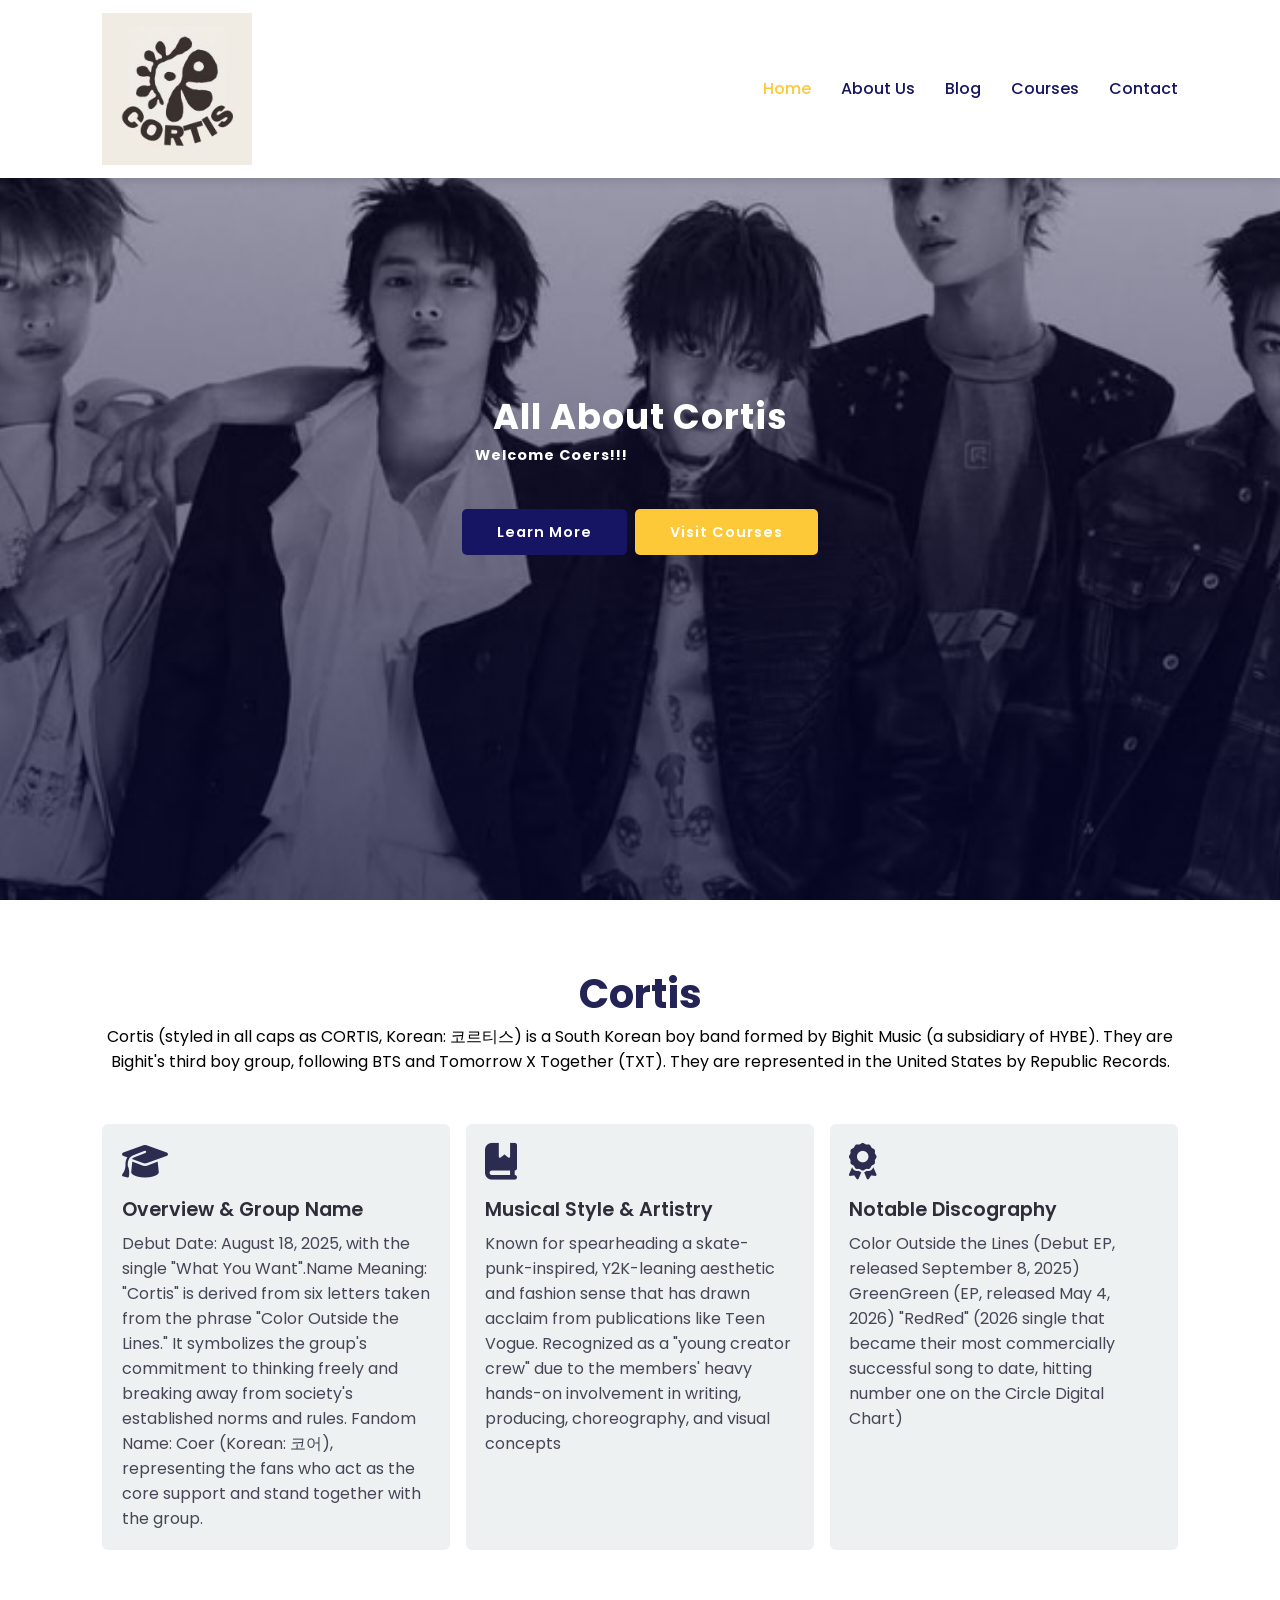
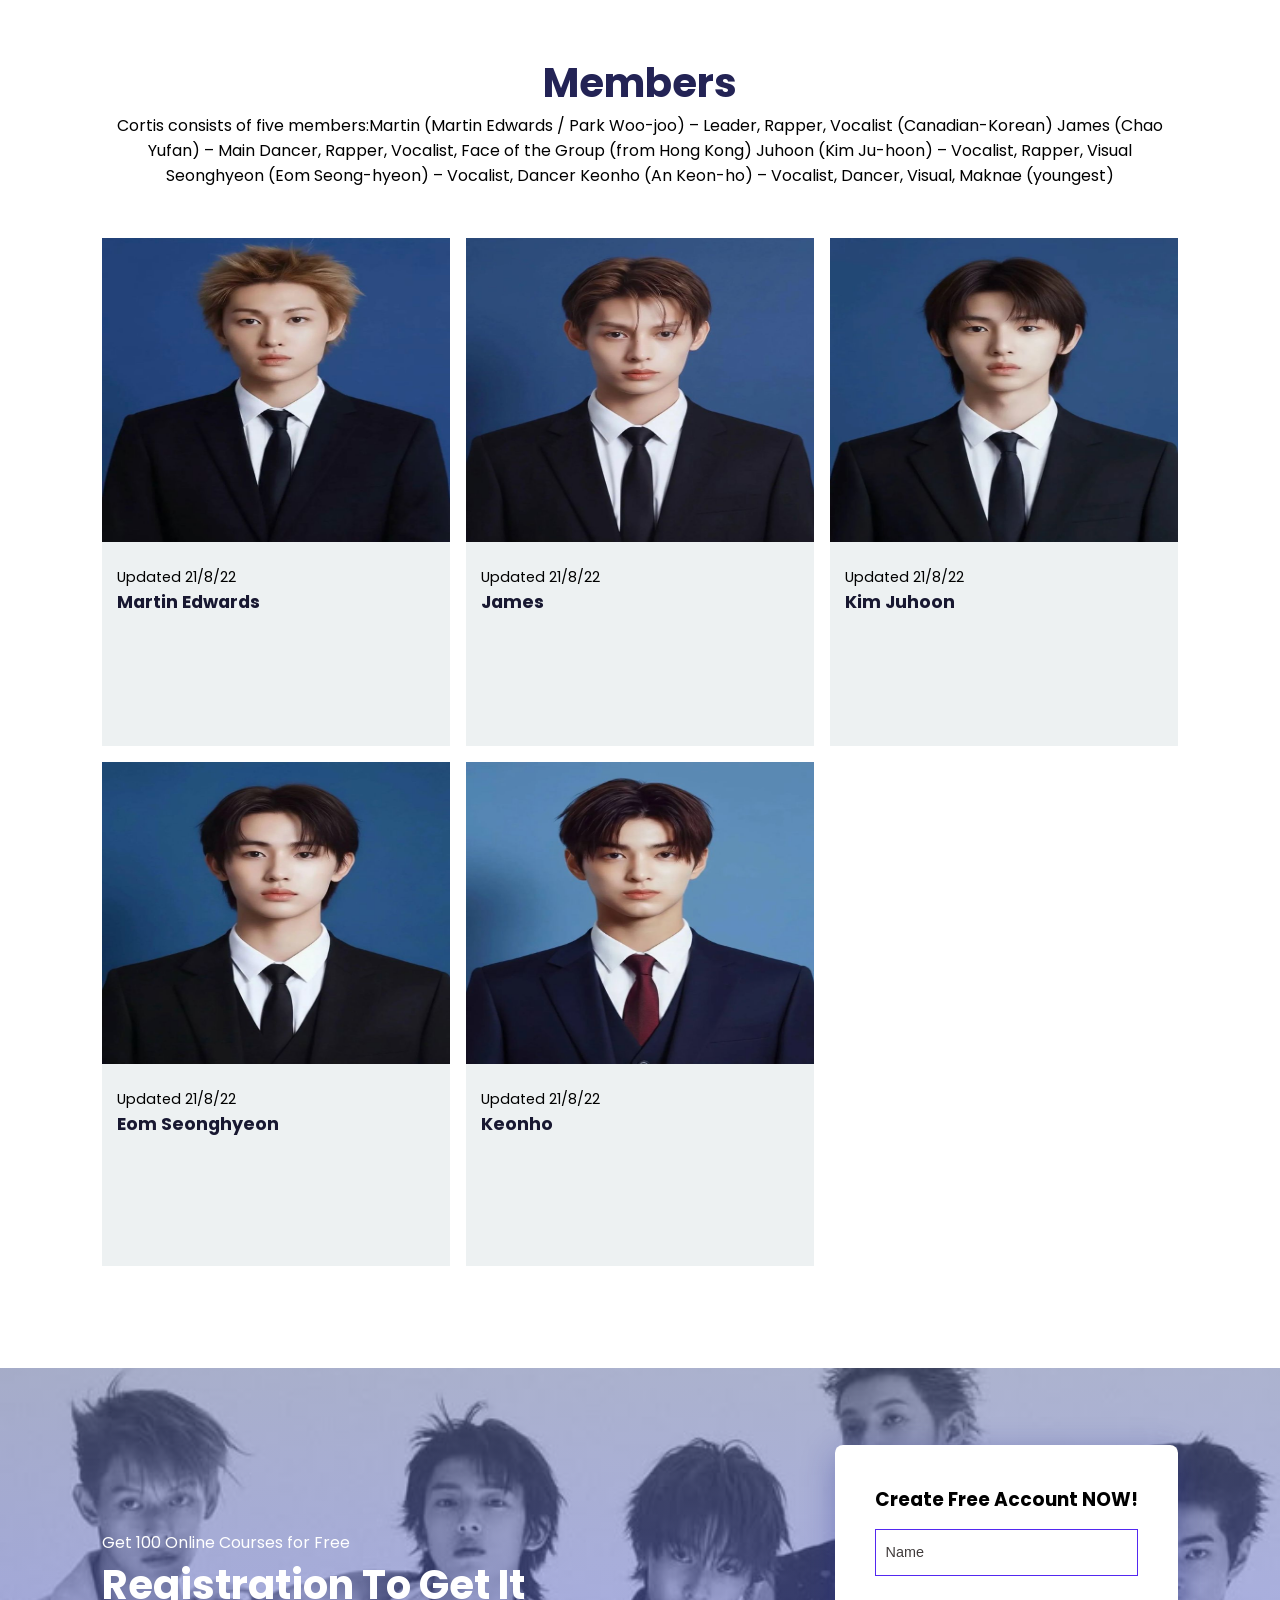
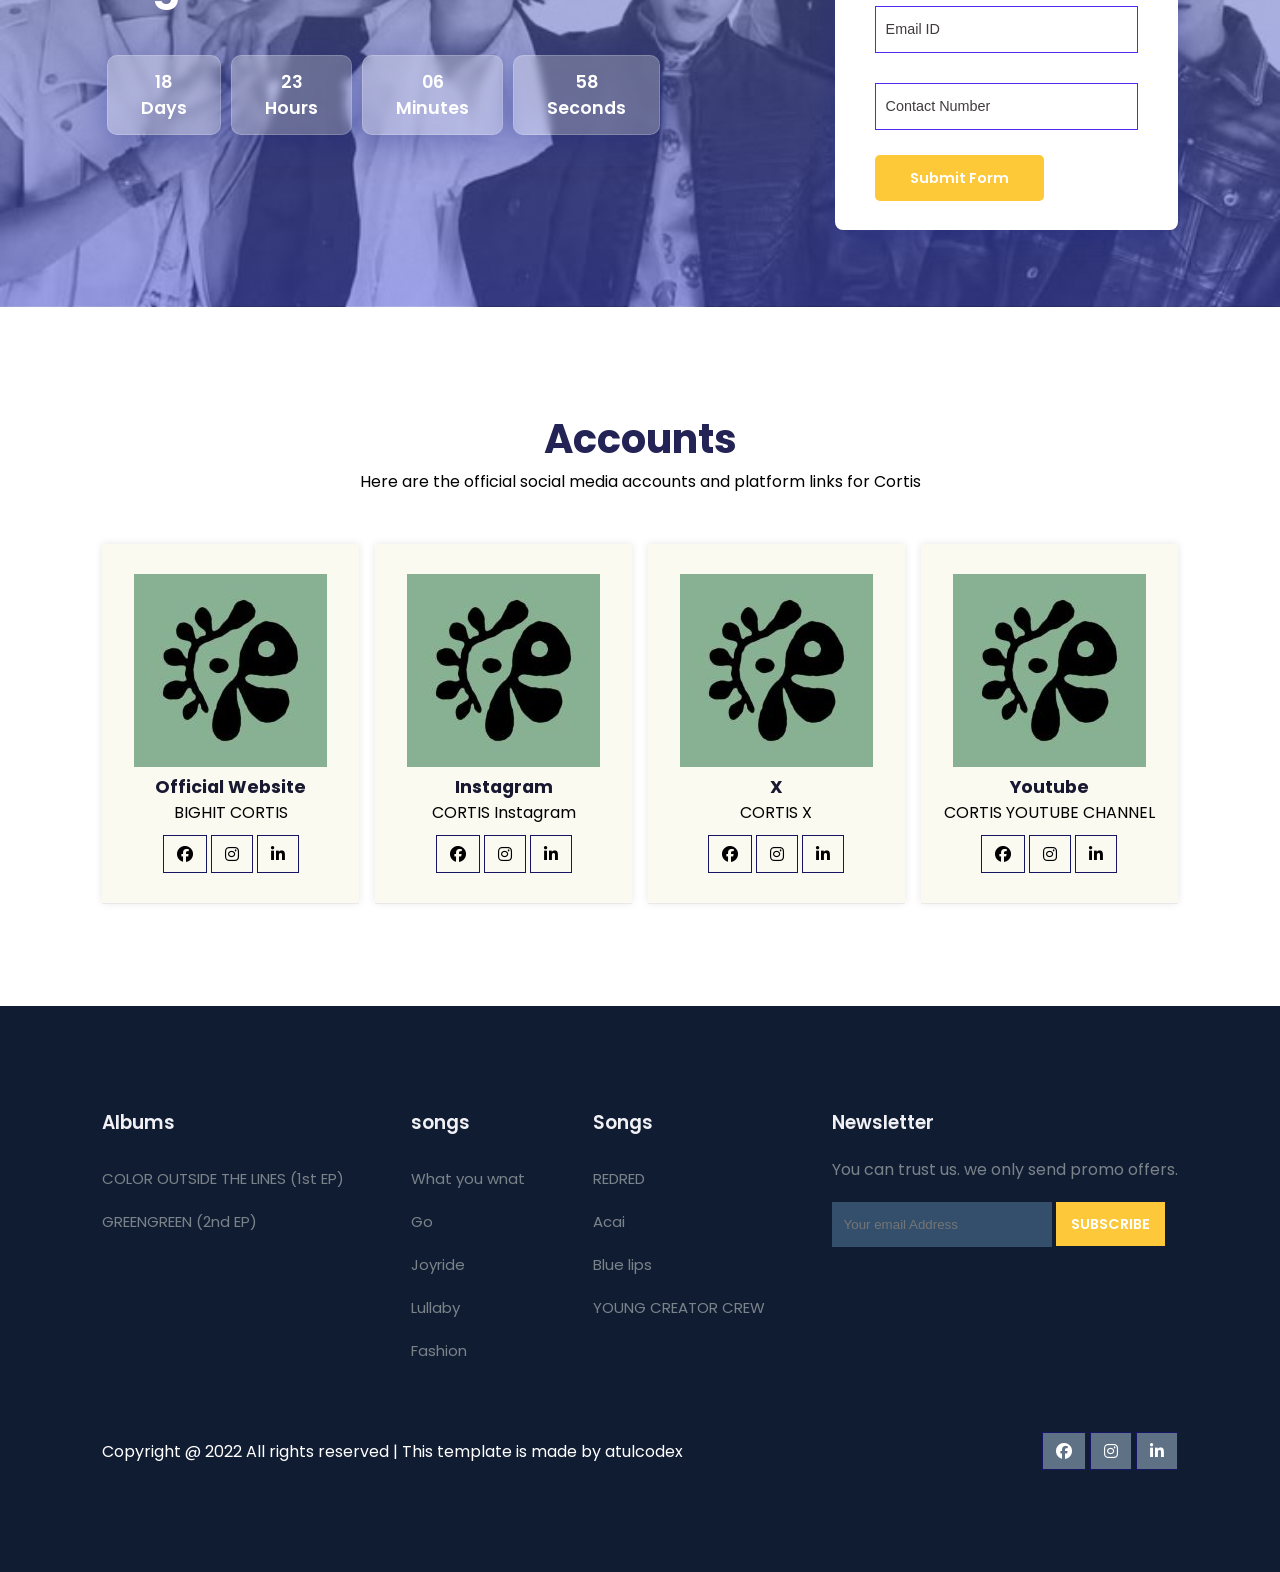
<file: index.html>
<!DOCTYPE html>
<html lang="en">
<head>
	<meta charset="UTF-8">
	<meta name="viewport" content="width=device-width, initial-scale=1.0">
	<title>Education Website Template</title>

	<!-- font Awesome CDN link -->
	<link rel="stylesheet" href="https://cdnjs.cloudflare.com/ajax/libs/font-awesome/6.1.1/css/all.min.css" />

	<!-- External CSS -->
	<link rel="stylesheet" href="style.css">

	<!-- JQuery CDN link -->
	<script src="https://code.jquery.com/jquery-3.6.0.min.js" integrity="sha256-/xUj+3OJU5yExlq6GSYGSHk7tPXikynS7ogEvDej/m4=" crossorigin="anonymous"></script>
</head>
<body>
	<!-- Navigation start -->
	<header>
	<nav>
		<img src="img/newcortislogo.jpg" class="logo" alt="">

		<div class="navigation">
			<ul>
				<i id="menu-close" class="fas fa-times"></i>
				<li><a href="index.html" class="active">Home</a></li>
				<li><a href="about.html">About Us</a></li>
				<li><a href="blog.html">Blog</a></li>
				<li><a href="courses.html">Courses</a></li>
				<li><a href="contact.html">Contact</a></li>
			</ul>

			<img src="img/menu.png" id="menu-btn" alt="">
		</div>
	</nav>
	<!-- Navigation ends -->
	</header>

	<!-- Hero section starts from here -->
	<section id="home">
		<h2>
			All About Cortis
		<p>
			 Welcome Coers!!!
		</p>
		<div class="btn">
			<a href="#" class="blue">Learn More</a>
			<a href="#" class="yellow">Visit Courses</a>
		</div>
	</section>
	<!-- Hero section ends from here -->


	<!-- Features section starts from here -->
	<section id="features">
		<h1>Cortis</h1>
		<p>Cortis (styled in all caps as CORTIS, Korean: 코르티스) is a South Korean boy band formed by Bighit Music (a subsidiary of HYBE). They are Bighit's third boy group, following BTS and Tomorrow X Together (TXT). They are represented in the United States by Republic Records.</p>

		<div class="fea-base">
			<div class="fea-box">
				<i class="fas fa-graduation-cap"></i>
				<h3>Overview & Group Name</h3>
				<p>
					Debut Date: August 18, 2025, with the single "What You Want".Name Meaning: "Cortis" is derived from six letters taken from the phrase "Color Outside the Lines." It symbolizes the group's commitment to thinking freely and breaking away from society's established norms and rules.   Fandom Name: Coer (Korean: 코어), representing the fans who act as the core support and stand together with the group.   
				</p>
			</div>

			<div class="fea-box">
				<i class="fa-solid fa-book-bookmark"></i>
				<h3>Musical Style & Artistry</h3>
				<p>
					Known for spearheading a skate-punk-inspired, Y2K-leaning aesthetic and fashion sense that has drawn acclaim from publications like Teen Vogue.   Recognized as a "young creator crew" due to the members' heavy hands-on involvement in writing, producing, choreography, and visual concepts
					</p>
			</div>

			<div class="fea-box">
				<i class="fas fa-award"></i>
				<h3>Notable Discography</h3>
				<p>
					Color Outside the Lines (Debut EP, released September 8, 2025)   GreenGreen (EP, released May 4, 2026)   "RedRed" (2026 single that became their most commercially successful song to date, hitting number one on the Circle Digital Chart) 
					</p>
			</div>
		</div>
	</section>
	<!-- Features section ends from here -->


	<!-- Courses section starts from here -->
	<section id="course">
		<h1>Members </h1>
		<p>Cortis consists of five members:Martin (Martin Edwards / Park Woo-joo) – Leader, Rapper, Vocalist (Canadian-Korean)   James (Chao Yufan) – Main Dancer, Rapper, Vocalist, Face of the Group (from Hong Kong)   Juhoon (Kim Ju-hoon) – Vocalist, Rapper, Visual   Seonghyeon (Eom Seong-hyeon) – Vocalist, Dancer   Keonho (An Keon-ho) – Vocalist, Dancer, Visual, Maknae (youngest)  </p>

		<div class="course-box">
			<div class="courses">
				<img src="img/martin.jpg" alt="">
				<div class="details">
					<span>Updated 21/8/22</span>
					<h6>Martin Edwards</h6>

					</div>
				</div>

			<div class="courses">
				<img src="img/james.jpg" alt="">
				<div class="details">
					<span>Updated 21/8/22</span>
					<h6>James</h6>

					</div>
				</div>

			<div class="courses">
				<img src="img/juhoon.jpg" alt="">
				<div class="details">
					<span>Updated 21/8/22</span>
					<h6>Kim Juhoon</h6>

			
				</div>
			</div>

			<div class="courses">
				<img src="img/Asawa ko.jpg" alt="">
				<div class="details">
					<span>Updated 21/8/22</span>
					<h6>Eom Seonghyeon</h6>

				</div>
			</div>

			<div class="courses">
				<img src="img/keonhp.jpg" alt="">
				<div class="details">
					<span>Updated 21/8/22</span>
					<h6>Keonho</h6>

				</div>
			</div>
		</div>
	</section>
	<!-- Courses section ends from here -->


	<!-- Registration section starts from here -->
	<section id="registration">
		<div class="reminder">
			<p>Get 100 Online Courses for Free</p>
			<h1>Registration To Get It</h1>

			<div class="time">
				<div class="date">18 <br> Days</div>
				<div class="date">23 <br> Hours</div>
				<div class="date">06 <br> Minutes</div>
				<div class="date">58 <br> Seconds</div>
			</div>
		</div>

		<div class="form">
			<h3>Create Free Account NOW!</h3>

			<input type="text" placeholder="Name" name="" id="">
			<input type="email" placeholder="Email ID" name="" id="">
			<input type="text" placeholder="Contact Number" name="" id="">

			<div class="btn">
				<a href="#" class="yellow">Submit Form</a>
			</div>
		</div>
	</section>
	<!-- Registration section ends from here -->


	<!-- Experts section starts from here -->
	<section id="experts">
		<h1>Accounts</h1>
		<p>Here are the official social media accounts and platform links for Cortis</p>
		<div class="expert-box">
			<div class="profile">
				<img src="img/newlogo.jpg" alt="">
				<h6>Official Website</h6>
				<p>BIGHIT CORTIS</p>
				<div class="pro-links">
					<i class="fab fa-facebook"></i>
					<i class="fab fa-instagram"></i>
					<i class="fab fa-linkedin-in"></i>
				</div>
			</div>

			<div class="profile">
				<img src="img/newlogo.jpg" alt="">
				<h6>Instagram</h6>
				<p> CORTIS Instagram</p>
				<div class="pro-links">
					<i class="fab fa-facebook"></i>
					<i class="fab fa-instagram"></i>
					<i class="fab fa-linkedin-in"></i>
				</div>
			</div>

			<div class="profile">
				<img src="img/newlogo.jpg" alt="">
				<h6>X</h6>
				<p>CORTIS X</p>
				<div class="pro-links">
					<i class="fab fa-facebook"></i>
					<i class="fab fa-instagram"></i>
					<i class="fab fa-linkedin-in"></i>
				</div>
			</div>

			<div class="profile">
				<img src="img/newlogo.jpg" alt="">
				<h6>Youtube</h6>
				<p>CORTIS YOUTUBE CHANNEL</p>
				<div class="pro-links">
					<i class="fab fa-facebook"></i>
					<i class="fab fa-instagram"></i>
					<i class="fab fa-linkedin-in"></i>
				</div>
			</div>
		</div>
	</section>
	<!-- Experts section ends from here -->

	<!-- Footer section starts from here -->
	<footer>
		<div class="footer-col">
			<h3>Albums</h3>
			<li>COLOR OUTSIDE THE LINES (1st EP)</li>
			<li>GREENGREEN (2nd EP)</li>
		</div>

		<div class="footer-col">
			<h3>songs</h3>
			<li>What you wnat</li>
			<li>Go</li>
			<li>Joyride</li>
			<li>Lullaby</li>
			<li>Fashion</li>
		</div>

		<div class="footer-col">
			<h3>Songs</h3>
			<li>REDRED</li>
			<li>Acai</li>
			<li>Blue lips</li>
			<li>YOUNG CREATOR CREW</li>
		</div>


		<div class="footer-col">
			<h3>Newsletter</h3>
			<p>You can trust us. we only send promo offers.</p>

			<div class="subscribe">
				<input type="email" placeholder="Your email Address">
				<a href="#" class="yellow">SUBSCRIBE</a>
			</div>
		</div>

		<div class="copyright">
			<p>
				Copyright @ 2022 All rights reserved | This template is made by <a href="https://atulcodex.com" target="_blank">atulcodex</a>
			</p>
			<div class="pro-links">
				<i class="fab fa-facebook"></i>
				<i class="fab fa-instagram"></i>
				<i class="fab fa-linkedin-in"></i>
			</div>
		</div>
	</footer>
	<!-- Footer section ends from here -->

	<script>
		// Show menu links on burger click
		$('#menu-btn').click(function(){
			$('nav .navigation ul').addClass('active')
		});

		// Hide navbar on click function
		$('#menu-close').click(function(){
			$('nav .navigation ul').removeClass('active')
		});
	</script>
</body>
</html>
</file>
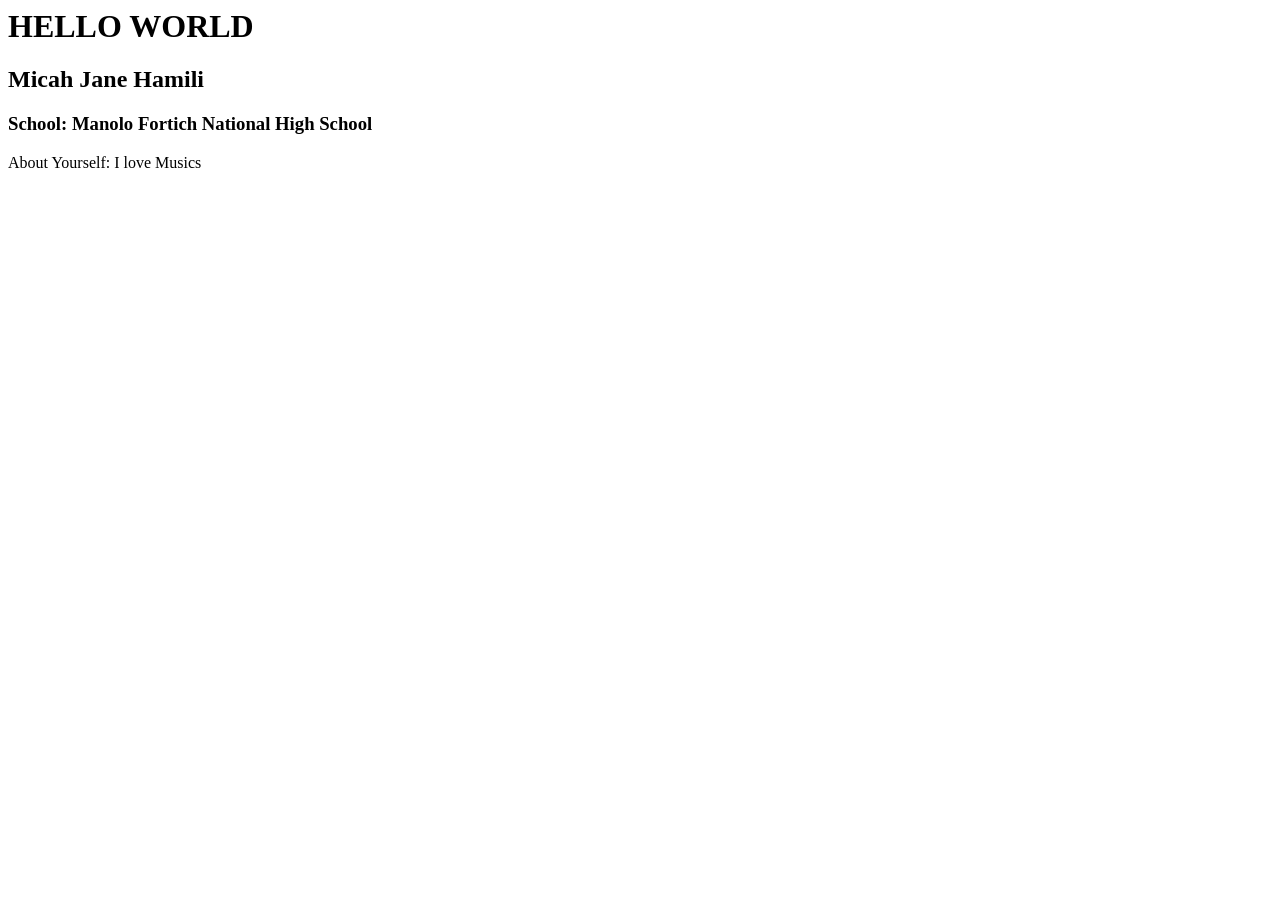
<file: img/GALILEOGALILEI MicahjaneHamili TERM 2 Web Developer/GALILEOMICAH activity 1.html>
<DOCTYPE html>
<html>
    <head>
       <title>Website</title>
      </head>    
    <body>
           <h1>HELLO WORLD</h1>
        <h2>Micah Jane Hamili</h2>
        <h3>School: Manolo Fortich National High School</h3>
        <p>About Yourself: I love Musics</p>
    </body>
</html>
</file>
<file: style.css>
@import url('https://fonts.googleapis.com/css2?family=Inter:wght@100;200;300;400;500&family=Poppins:ital,wght@0,100;0,200;0,300;0,400;0,500;0,600;0,700;0,800;0,900;1,700;1,800;1,900&display=swap');

*
{
	margin: 0;
	padding: 0;
	box-sizing: border-box;
}

body
{
	font-family: 'Poppins', sans-serif;
}

h1
{
	font-size: 2.5rem;
	font-weight: 700;
	color: rgb(35, 35, 85);
}

span
{
	font-size: .9rem;
}

h6
{
	font-size: 1.1rem;
	color: rgb(24, 24, 49);
}


/*------------- Navigation style start ------------*/
nav
{
	position: fixed;
	width: 100%;
	background-color: #fff;
	display: flex;
	justify-content: space-between;
	align-items: center;
	padding: 1vw 8vw;
	box-shadow: 2px 2px 10px rgba(0, 0, 0, 0.15);
	z-index: 1;
}

nav .logo
{
	width: 150px;
	cursor: pointer;
}

nav .navigation
{
	display: flex;
}

#menu-btn
{
	width: 30px;
	height: 30px;
	display: none;
}

#menu-close
{
	display: none;
}

nav .navigation ul
{
	display: flex;
	justify-content: flex-end;
	align-items: center;
}

nav .navigation ul li
{
	list-style: none;
	margin-left: 30px;
}

nav .navigation ul li a
{
	text-decoration: none;
	color: rgb(21, 21, 100);
	font-size: 16px;
	font-weight: 500;
	transition: 0.3s ease;
}

nav .navigation ul li a.active,
nav .navigation ul li a:hover
{
	color: #FDC93B;

}
/*------------- Navigation style end ------------*/



/*------------- Hero section styling start --------------*/
#home
{
	background-image: linear-gradient(rgba(9, 5, 54, 0.3), rgba(5,4,46,0.7)), url("img/cortis.jpg");
	width: 100%;
	height: 100vh;
	background-size: cover;
	background-position: center center;
	display: flex;
	flex-direction: column;
	justify-content: center;
	align-items: center;
	text-align: center;
	padding-top: 40px;
}

#home h2
{
	color: #fff;
	font-size: 2.2rem;
	letter-spacing: 1px;
}

#home p
{
	width: 50%;
	color: #fff;
	font-size: 0.9rem;
	line-height: 25px;
}

#home .btn
{
	margin-top: 30px;
}

#home a
{
	text-decoration: none;
	font-size: 0.9rem;
	padding: 13px 35px;
	background-color: #fff;
	font-weight: 600;
	border-radius: 5px;
}

#home a.blue
{
	color: #fff;
	background: rgb(21, 21, 100);
	transition: 0.3s ease;
}

#home a.blue:hover
{
	color: rgb(21, 21, 100);
	background: #fff;
}

#home a.yellow
{
	color: #fff;
	background: #fdc938;
	transition: 0.3s ease;
}

#home a.yellow:hover
{
	color: rgb(21, 21, 100);
	background: #fff;
}
/*------------- Hero section styling end --------------*/


/*------------- Features section styling start -------------*/
#features
{
	padding: 5vw 8vw 0 8vw;
	text-align: center;
}

#features .fea-base
{
	display: grid;
	grid-template-columns: repeat(auto-fit, minmax(320px, 1fr));
	grid-gap: 1rem;
	margin-top: 50px;
}

#features .fea-box
{
	background: #edf1f2;
	text-align: start;
	padding: 1.2rem;
	border-radius: 6px;
}

#features .fea-box i
{
	font-size: 2.3rem;
	color: rgb(44, 44, 80);
}

#features .fea-box h3
{
	font-size: 1.2rem;
	font-weight: 600;
	color: rgb(46, 46, 59);
	padding: 13px 0 7px 0;
}

#features .fea-box p
{
	font-size: 1rem;
	font-weight: 400;
	color: rgb(70, 70, 87);
}
/*------------- Features section styling end -------------*/


/*------------- Courses section styling start ------------*/
#course
{
	padding: 8vw 8vw 8vw 8vw;
	text-align: center;
}

#course .course-box
{
	display: grid;
	grid-template-columns: repeat(auto-fit, minmax(320px, 1fr));
	grid-gap: 1rem;
	margin-top: 50px;
}

#course .courses
{
	text-align: start;
	background: #edf1f2;
	height: 100%;
	position: relative;
}

#course .courses img
{
	width: 100%;
	height: 60%;
	background-size: cover;
	background-position: center;
}

#course .courses .details
{
	padding: 15px 15px 0 15px;
}

#course .courses .details i
{
	color: #fdc93b;
	font-size: .9rem;
}

#course .courses .cost
{
	background-color: rgb(74, 74, 136);
	color: #fff;
	line-height: 70px;
	width: 70px;
	height: 70px;
	text-align: center;
	border-radius: 50%;
	position: absolute;
	right: 15px;
	bottom: 100px;
}
/*------------- Courses section styling end ------------*/


/*------------- Registration section styling start ----------*/
#registration
{
	padding: 6vw 8vw 6vw 8vw;
	background-image: linear-gradient(rgba(99,112,168,0.5), rgba(81,91,233,0.5)),url("img/cortis.jpg");
	width: 100%;
	height: 100%;
	background-size: cover;
	background-position: center;
	display: flex;
	justify-content: space-between;
	align-items: center;
}

#registration .reminder, #registration .reminder h1
{
	color: #fff;
}

#registration .reminder .time
{
	display: flex;
	margin-top: 40px;
}

#registration .reminder .time .date
{
	text-align: center;
	padding: 13px 33px;
	background: rgba(255, 255, 255, 0.25);
	backdrop-filter: blur(4px);
	box-shadow: 0 8px 32px 0 rgba(31, 38, 135, 0.37);
	border-radius: 10px;
	margin: 0 5px 10px 5px;
	border: 1px solid rgba(255, 255, 255, 0.18);
	font-size: 1.1rem;
	font-weight: 600;
}

#registration .form
{
	background: #fff;
	border-radius: 8px;
	display: flex;
	flex-direction: column;
	padding: 40px;
	box-shadow: 0 8px 32px 0 rgba(31, 38, 135, 0.37);
}

#registration .form input
{
	margin: 15px 0;
	padding: 15px 10px;
	border: 1px solid rgb(84, 40, 241);
	outline: none;
}

#registration .form input::placeholder
{
	color: #413c3c;
	font-weight: 500;
	font-size: 0.9rem;
}

#registration .form .btn
{
	margin-top: 20px;
}

#registration .form a.yellow
{
	text-decoration: none;
	font-size: 0.9rem;
	padding: 13px 35px;
	background-color: #fff;
	font-weight: 600;
	border-radius: 5px;
	color: #fff;
	background: #fdc938;
	transition: 0.3s ease;
}

#registration .form a.yellow:hover
{
	color: rgb(21, 21, 100);
	background: #fff;
}
/*------------- Registration section styling end ----------*/



/*------------- Experts section styling starts ----------*/
#experts
{
	padding: 8vw 8vw 8vw 8vw;
	text-align: center;
}

#experts .expert-box
{
	display: grid;
	grid-template-columns: repeat(auto-fit, minmax(250px, 1fr));
	grid-gap: 1rem;
	margin-top: 50px;
}

#experts .expert-box .profile
{
	background: #fafaf1;
	padding: 30px 10px;
	box-shadow: rgba(17, 17, 26, 0.05) 0px 1px 0px, rgba(17, 17, 26, 0.1) 0px 0px 8px;
}

#experts .expert-box .profile:hover
{
	box-shadow: rgba(0, 0, 0, 0.1) 0px 10px 50px;
}

.pro-links
{
	margin-top: 10px;
}

.pro-links i
{
	padding: 10px 13px;
	border: 1px solid rgb(21, 21, 100);
	cursor: pointer;
	transition: 0.3s ease;
}

.pro-links i:hover
{
	background: rgb(21, 21, 100);
	color: #fff;
}
/*------------- Experts section styling ends ----------*/



/*------------- Footer section styling starts ------------*/
footer
{
	padding: 8vw;
	background-color: #101c32;
	display: flex;
	justify-content: space-between;
	align-items: flex-start;
	flex-wrap: wrap;
}

footer .footer-col
{
	padding-bottom: 40px;
}

footer h3
{
	color: rgb(241, 240, 245);
	font-weight: 600;
	padding-bottom: 20px;
}

footer li
{
	list-style: none;
	color: #7b838a;
	padding: 10px 0;
	font-size: 15px;
	cursor: pointer;
	transition: 0.3s ease;
}

footer li:hover
{
	color: rgb(241, 240, 245);
}

footer p
{
	color: #7b838a;
}

footer .subscribe
{
	margin-top: 20px;
}

footer input
{
	width: 220px;
	padding: 15px 12px;
	background: #334F6C;
	border: none;
	outline: none;
	color: #fff;
}

footer .subscribe a
{
	text-decoration: none;
	font-size: 0.9rem;
	padding: 12px 15px;
	background-color: #fff;
	font-weight: 600;
}

footer .subscribe a.yellow
{
	color: #fff;
	background: #fdc93b;
	transition: 0.3s ease;
}

footer .subscribe a.yellow:hover
{
	color: rgb(21, 21, 100);
	background: #fff;
}

footer .copyright
{
	margin-top: 20px;
	width: 100%;
	display: flex;
	justify-content: space-between;
	align-items: center;
	flex-wrap: wrap;
}

footer .copyright p, footer .copyright p > a
{
	color: #fff;
	text-decoration: none;
}

footer .copyright .pro-links
{
	margin-top: 0px;
}

footer .copyright .pro-links i
{
	background-color: #5f7185;
	color: #fff;
}

footer .copyright .pro-links i:hover
{
	background: #fdc93b;
	color: #2c2c2c;
}
/*------------- Footer section styling ends ------------*/



/*---------------------------------------------------------*/
/*-------------------- Ipad screen styling ----------------*/
/*---------------------------------------------------------*/
@media screen and (max-width: 789px)
{
	nav
	{
		padding: 15px 20px;
	}

	nav img
	{
		width: 130px;
	}

	#menu-btn
	{
		display: initial;
	}

	#menu-close
	{
		display: initial;
		font-size: 1.6rem;
		color: #fff;
		padding: 30px 0 20px 20px;
	}

	nav .navigation ul
	{
		position: absolute;
		top: 0;
		right: -220px;
		display: flex;
		flex-direction: column;
		justify-content: flex-start;
		align-items: flex-start;
		width: 220px;
		height: 100vh;
		background: rgba(17, 20, 104, 0.45);
		backdrop-filter: blur(4.5px);
		border: 1px solid rgba(255, 255, 255, 0.18);
		transition: 0.3s ease-in;
	}

	nav .navigation ul.active
	{
		right: 0;
	}

	nav .navigation ul li
	{
		padding: 20px 0 20px 40px;
		margin-left: 0;
	}

	nav .navigation ul li a
	{
		color: #fff;
	}

	#home
	{
		padding: 0px;
	}

	#home p
	{
		width: 90%;
	}

	#features
	{
		padding: 8vw 4vw 0 4vw;
	}

	#course
	{
		padding: 8vw 4vw 8vw 4vw;
	}

	#registration
	{
		padding: 6vw 4vw 6vw 4vw;
		gap: 2.2rem;
	}

	#registration .reminder .time
	{
		display: flex;
		justify-content: space-between;
		flex-wrap: wrap;
		margin-top: 40px;
	}

	#experts
	{
		padding: 8vw 4vw 6vw 4vw;
	}

	footer .copyright .pro-links
	{
		margin-top: 20px;
	}
}


@media screen and (max-width: 475px)
{
	#registration
	{
		flex-direction: column;
	}

	.reminder p, .reminder h1
	{
		text-align: center;
	}

	.reminder h1
	{
		font-size: 1.8rem;
	}

	#registration .reminder .time
	{
		justify-content: space-evenly;
		margin-top: 20px;
	}
}
</file>
